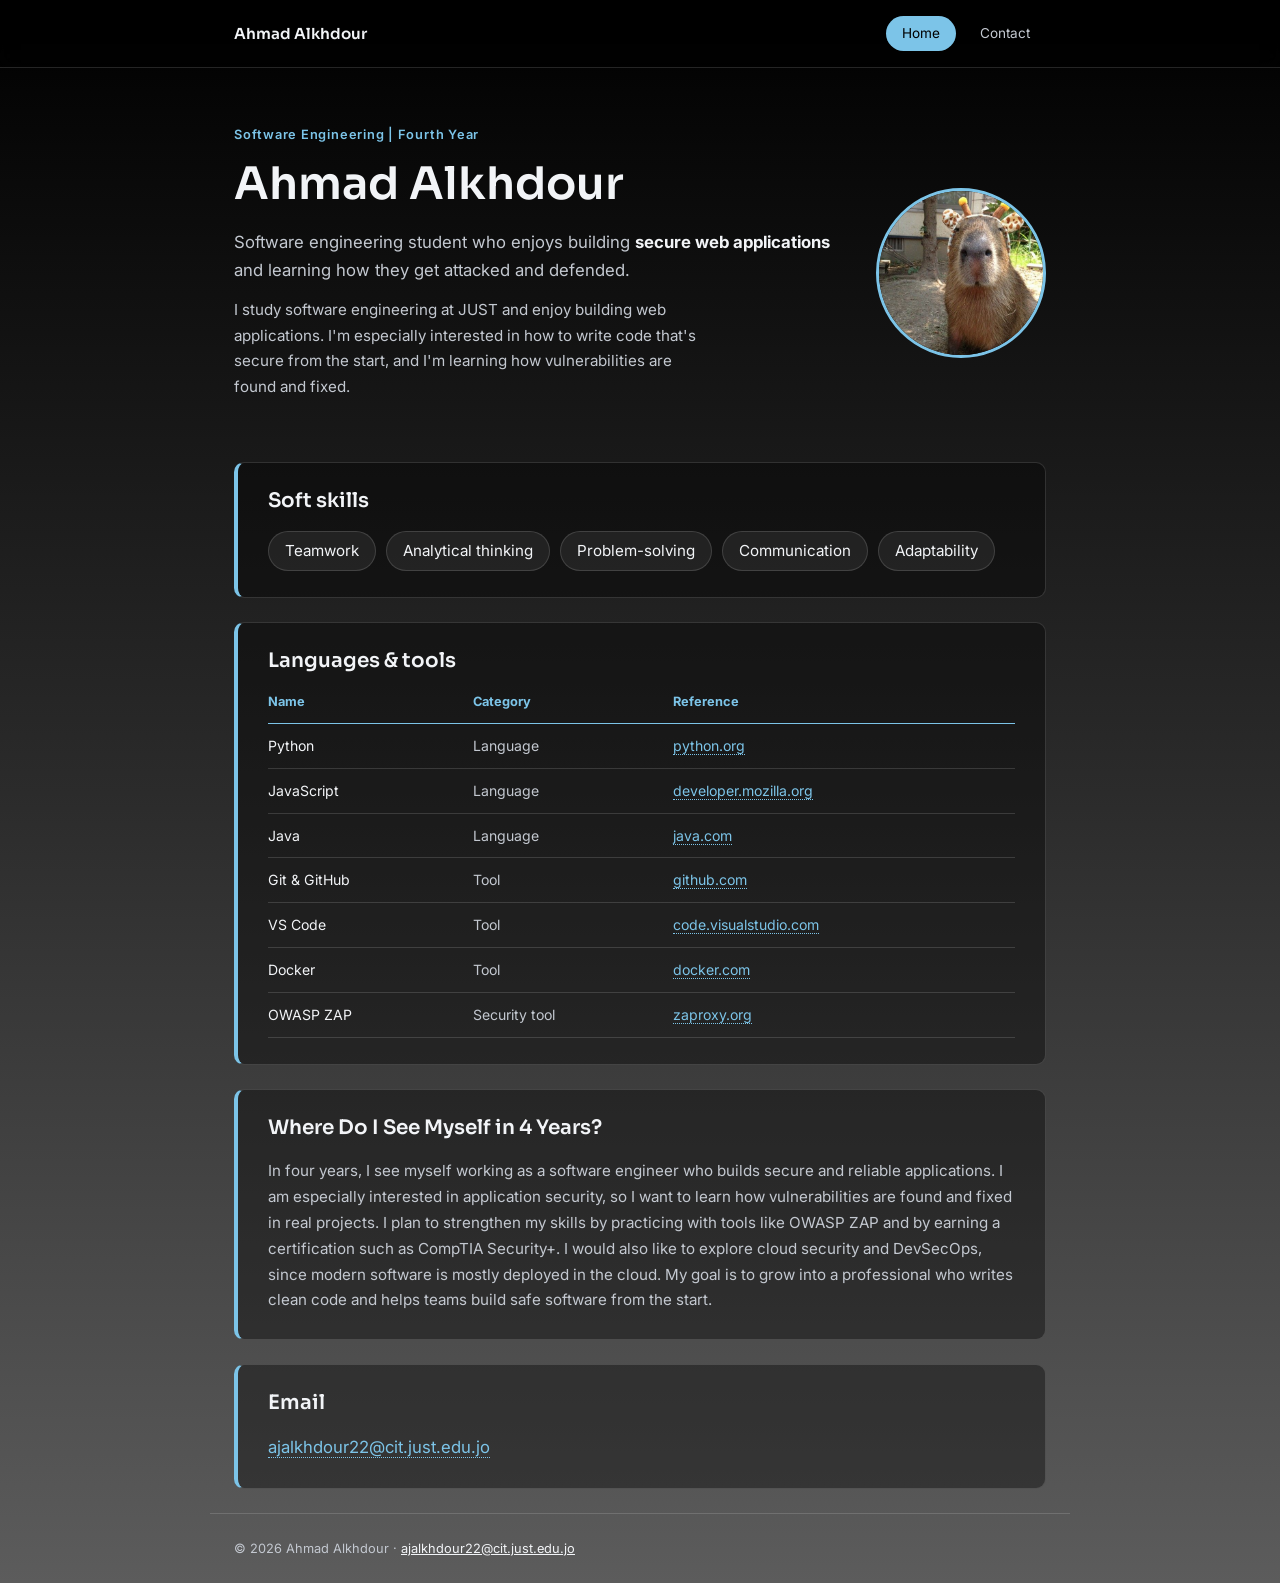
<file: index.html>
<!DOCTYPE html>
<html lang="en">
<head>
  <meta charset="UTF-8">
  <meta name="viewport" content="width=device-width, initial-scale=1">
  
  <title>166876 - Ahmad Alkhdour</title>
  <link rel="preconnect" href="https://fonts.googleapis.com">
  <link rel="preconnect" href="https://fonts.gstatic.com" crossorigin>
  <link href="https://fonts.googleapis.com/css2?family=Inter:wght@400;500;600&family=Sora:wght@600&display=swap" rel="stylesheet">
  <link rel="stylesheet" href="style.css">
</head>
<body>

  <header class="topbar">
    <div class="topbar-inner">
      <a class="brand" href="index.html">Ahmad Alkhdour</a>
      <nav class="menu">
        <a href="index.html" class="active">Home</a>
        <a href="contact.html">Contact</a>
      </nav>
    </div>
  </header>

  <div class="container">

    <section class="hero">
      <div>
        <p class="eyebrow">Software Engineering | Fourth Year</p>
        <h1>Ahmad Alkhdour</h1>
        
        <p class="tagline">Software engineering student who enjoys building <strong>secure web applications</strong> and learning how they get attacked and defended.</p>
        <p class="about">I study software engineering at JUST and enjoy building web applications. I'm especially interested in how to write code that's secure from the start, and I'm learning how vulnerabilities are found and fixed.</p>
      </div>
      
      <img class="photo" src="photo.jpg" alt="Formal portrait of Ahmad Alkhdour">
    </section>

    <main>

      <section class="panel">
        <h2>Soft skills</h2>
        <ul class="skills">
          <li>Teamwork</li>
          <li>Analytical thinking</li>
          <li>Problem-solving</li>
          <li>Communication</li>
          <li>Adaptability</li>
        </ul>
      </section>

      <section class="panel">
        <h2>Languages &amp; tools</h2>
        <table>
          <thead>
            <tr><th>Name</th><th>Category</th><th>Reference</th></tr>
          </thead>
          <tbody>
			  <tr><td>Python</td><td>Language</td><td><a href="https://www.python.org" target="_blank" rel="noopener">python.org</a></td></tr>
			  <tr><td>JavaScript</td><td>Language</td><td><a href="https://developer.mozilla.org/en-US/docs/Web/JavaScript" target="_blank" rel="noopener">developer.mozilla.org</a></td></tr>
			  <tr><td>Java</td><td>Language</td><td><a href="https://www.java.com" target="_blank" rel="noopener">java.com</a></td></tr>
			  <tr><td>Git &amp; GitHub</td><td>Tool</td><td><a href="https://github.com" target="_blank" rel="noopener">github.com</a></td></tr>
			  <tr><td>VS Code</td><td>Tool</td><td><a href="https://code.visualstudio.com" target="_blank" rel="noopener">code.visualstudio.com</a></td></tr>
			  <tr><td>Docker</td><td>Tool</td><td><a href="https://www.docker.com" target="_blank" rel="noopener">docker.com</a></td></tr>
			  <tr><td>OWASP ZAP</td><td>Security tool</td><td><a href="https://www.zaproxy.org" target="_blank" rel="noopener">zaproxy.org</a></td></tr>
			</tbody>
        </table>
      </section>

      <section class="panel">
        <h2>Where Do I See Myself in 4 Years?</h2>
        <p>
			In four years, I see myself working as a software engineer who builds secure and reliable applications.
		  I am especially interested in application security, so I want to learn how vulnerabilities are found and fixed in real projects.
		  I plan to strengthen my skills by practicing with tools like OWASP ZAP and by earning a certification such as CompTIA Security+.
		  I would also like to explore cloud security and DevSecOps, since modern software is mostly deployed in the cloud.
		  My goal is to grow into a professional who writes clean code and helps teams build safe software from the start.	
        </p>
      </section>

      <section class="panel">
        <h2>Email</h2>
        <p>
          
          <a class="email-link" href="mailto:ajalkhdour22@cit.just.edu.jo">ajalkhdour22@cit.just.edu.jo</a>
        </p>
      </section>

    </main>
  </div>

  <footer>
    &copy; 2026 Ahmad Alkhdour &middot; <a href="mailto:ajalkhdour22@cit.just.edu.jo">ajalkhdour22@cit.just.edu.jo</a>
  </footer>

</body>
</html>
</file>
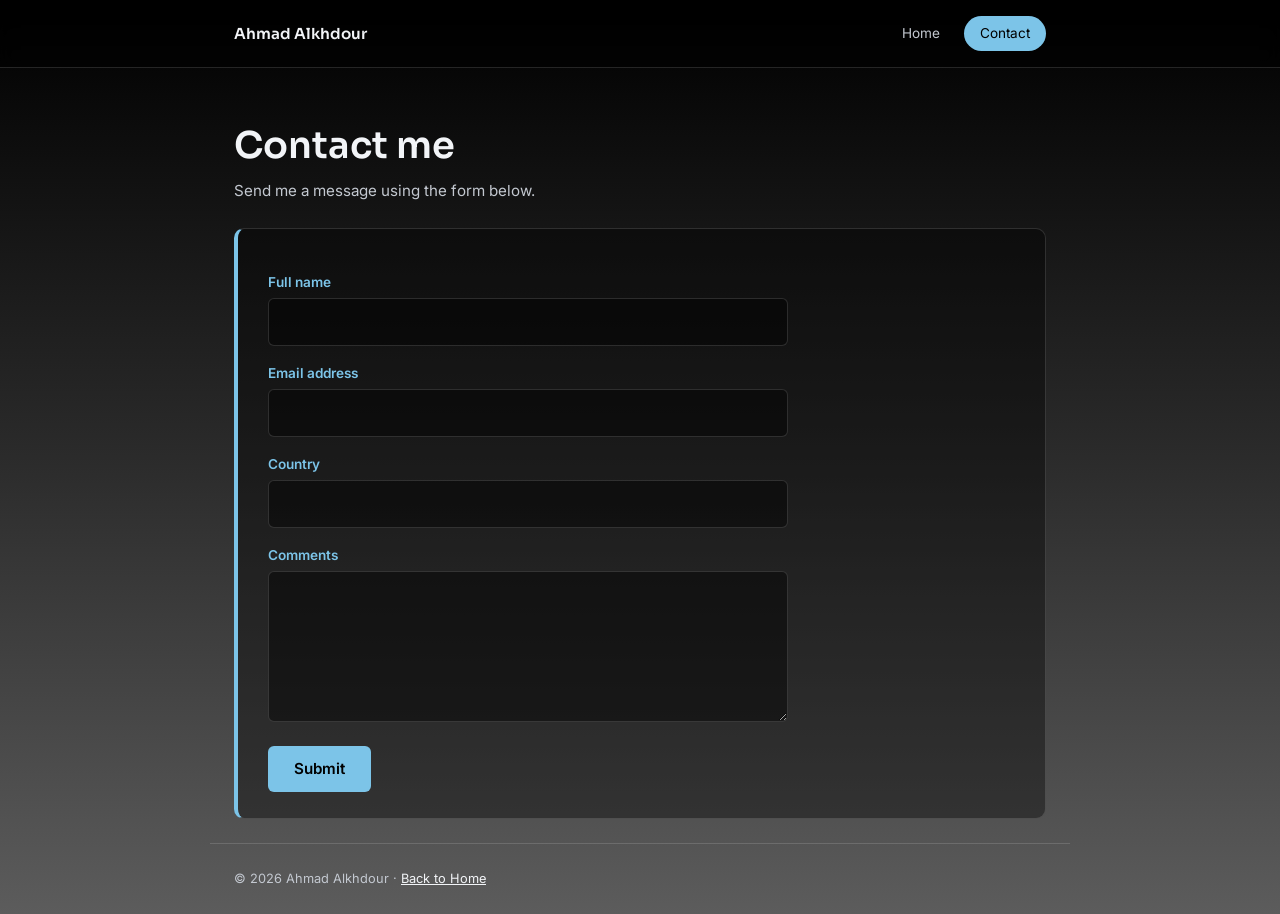
<file: contact.html>
<!DOCTYPE html>
<html lang="en">
<head>
  <meta charset="UTF-8">
  <meta name="viewport" content="width=device-width, initial-scale=1">
  <title>Contact Me - Ahmad Alkhdour</title>
  <link rel="preconnect" href="https://fonts.googleapis.com">
  <link rel="preconnect" href="https://fonts.gstatic.com" crossorigin>
  <link href="https://fonts.googleapis.com/css2?family=Inter:wght@400;500;600&family=Sora:wght@600&display=swap" rel="stylesheet">
  <link rel="stylesheet" href="style.css">
</head>
<body>

  <header class="topbar">
    <div class="topbar-inner">
      <a class="brand" href="index.html">Ahmad Alkhdour</a>
      <nav class="menu">
        <a href="index.html">Home</a>
        <a href="contact.html" class="active">Contact</a>
      </nav>
    </div>
  </header>

  <div class="container">
    <div class="page-title">
      <h1>Contact me</h1>
      <p>Send me a message using the form below.</p>
    </div>

    <section class="panel">
      <form id="contactForm" novalidate>
        <label for="fullName">Full name</label>
        <input type="text" id="fullName" name="fullName">

        <label for="email">Email address</label>
        <input type="email" id="email" name="email">

        <label for="country">Country</label>
        <input type="text" id="country" name="country">

        <label for="comments">Comments</label>
        <textarea id="comments" name="comments" rows="5"></textarea>

        <button type="submit">Submit</button>
      </form>
    </section>
  </div>

  <footer>
    &copy; 2026 Ahmad Alkhdour &middot; <a href="index.html">Back to Home</a>
  </footer>

  <script src="script.js"></script>
</body>
</html>
</file>
<file: style.css>
/*
  Extra CSS learned outside class (replace with your real sources):
  - CSS variables, linear-gradient, flexbox, grid, border-radius, backdrop-filter,
    rgba() transparency, position: sticky, media queries.
  Source: MDN Web Docs - https://developer.mozilla.org/en-US/docs/Web/CSS
*/

:root {
  --text: #f2f4f7;
  --muted: #c3c8d0;
  --panel: rgba(0, 0, 0, 0.38);
  --panel-line: rgba(255, 255, 255, 0.14);
  --accent: #7cc4e8;
}

* { box-sizing: border-box; }

body {
  margin: 0;
  min-height: 100vh;
  font-family: "Inter", "Segoe UI", Arial, sans-serif;
  font-size: 0.95rem;
  line-height: 1.7;
  color: var(--text);
  /* smooth gradient from black to gray */
  background: linear-gradient(180deg, #000000 0%, #2b2b2b 50%, #5c5c5c 100%);
}

h1, h2 {
  font-family: "Sora", "Segoe UI", Arial, sans-serif;
  font-weight: 600;
  line-height: 1.2;
  margin: 0;
}

/* ---------- Top bar ---------- */
.topbar {
  position: sticky;
  top: 0;
  z-index: 10;
  background-color: rgba(0, 0, 0, 0.55);
  backdrop-filter: blur(8px);
  border-bottom: 1px solid var(--panel-line);
}

.topbar-inner {
  display: flex;
  justify-content: space-between;
  align-items: center;
  max-width: 860px;
  margin: 0 auto;
  padding: 16px 24px;
}

.brand {
  font-family: "Sora", Arial, sans-serif;
  font-weight: 600;
  color: var(--text);
  text-decoration: none;
}

.menu { display: flex; gap: 8px; }

.menu a {
  font-size: 0.85rem;
  color: var(--muted);
  text-decoration: none;
  padding: 6px 16px;
  border-radius: 20px;
}

.menu a:hover { color: var(--text); background-color: rgba(255, 255, 255, 0.1); }

.menu a.active { color: #000; background-color: var(--accent); }

/* ---------- Layout ---------- */
.container {
  max-width: 860px;
  margin: 0 auto;
  padding: 0 24px;
}

/* ---------- Hero ---------- */
.hero {
  display: grid;
  grid-template-columns: 1fr auto;
  align-items: center;
  gap: 40px;
  padding: 56px 0 40px;
}

.eyebrow {
  margin: 0 0 12px;
  font-size: 0.8rem;
  font-weight: 600;
  letter-spacing: 0.06em;
  color: var(--accent);
}

.hero h1 { font-size: 2.8rem; margin-bottom: 16px; }
.tagline { margin: 0 0 12px; font-size: 1.05rem; color: var(--muted); }
.tagline strong { color: var(--text); }
.about { margin: 0 0 22px; color: var(--muted); max-width: 480px; }

.links { display: flex; gap: 12px; }

.links a {
  font-size: 0.85rem;
  color: var(--text);
  text-decoration: none;
  padding: 8px 18px;
  border: 1px solid var(--accent);
  border-radius: 6px;
}

.links a:hover { background-color: var(--accent); color: #000; }

.photo {
  width: 170px;
  height: 170px;
  object-fit: cover;
  border-radius: 50%;
  border: 3px solid var(--accent);
  background-color: #2b2b2b;
}

/* ---------- Horizontal section panels ---------- */
.panel {
  width: 100%;
  margin-bottom: 24px;
  padding: 26px 30px;
  background-color: var(--panel);
  border: 1px solid var(--panel-line);
  border-left: 4px solid var(--accent);
  border-radius: 10px;
}

.panel h2 { font-size: 1.25rem; margin-bottom: 18px; }
.panel p { margin: 0; color: var(--muted); }

/* Background cards in a horizontal row */
.cards {
  display: grid;
  grid-template-columns: repeat(auto-fit, minmax(240px, 1fr));
  gap: 14px;
}

.card {
  padding: 14px 16px;
  background-color: rgba(255, 255, 255, 0.06);
  border-radius: 8px;
}

.card strong { display: block; }
.card .desc { font-size: 0.85rem; color: var(--muted); }
.status { display: inline-block; margin-top: 6px; font-size: 0.75rem; color: var(--accent); }

/* Soft skills as horizontal chips */
.skills {
  display: flex;
  flex-wrap: wrap;
  gap: 10px;
  margin: 0;
  padding: 0;
  list-style: none;
}

.skills li {
  padding: 6px 16px;
  border: 1px solid var(--panel-line);
  border-radius: 999px;
  background-color: rgba(255, 255, 255, 0.07);
}

/* Email link */
.email-link {
  color: var(--accent);
  font-size: 1.05rem;
  text-decoration: none;
  border-bottom: 1px dotted var(--accent);
}

.email-link:hover { color: #fff; border-bottom-style: solid; }

/* Table */
table { width: 100%; border-collapse: collapse; font-size: 0.88rem; }

th {
  padding: 0 8px 10px 0;
  text-align: left;
  font-size: 0.8rem;
  color: var(--accent);
  border-bottom: 1px solid var(--accent);
}

td { padding: 10px 8px 10px 0; border-bottom: 1px solid var(--panel-line); }
td:nth-child(2) { color: var(--muted); }

td a { color: var(--accent); text-decoration: none; border-bottom: 1px dotted var(--accent); }
td a:hover { color: #fff; border-bottom-style: solid; }

/* ---------- Contact page ---------- */
.page-title { padding: 56px 0 24px; }
.page-title h1 { font-size: 2.3rem; margin-bottom: 10px; }
.page-title p { margin: 0; color: var(--muted); }

form { display: flex; flex-direction: column; max-width: 520px; }

label { margin-top: 16px; margin-bottom: 4px; font-size: 0.85rem; font-weight: 600; color: var(--accent); }

input, textarea {
  padding: 10px 12px;
  font: inherit;
  color: var(--text);
  background-color: rgba(0, 0, 0, 0.45);
  border: 1px solid var(--panel-line);
  border-radius: 6px;
}

input:focus, textarea:focus { outline: 2px solid var(--accent); outline-offset: 1px; }

button {
  align-self: flex-start;
  margin-top: 24px;
  padding: 10px 26px;
  font: inherit;
  font-weight: 600;
  color: #000;
  background-color: var(--accent);
  border: none;
  border-radius: 6px;
  cursor: pointer;
}

button:hover { background-color: #fff; }

footer {
  max-width: 860px;
  margin: 24px auto 0;
  padding: 24px;
  border-top: 1px solid var(--panel-line);
  font-size: 0.8rem;
  color: var(--muted);
}

footer a { color: var(--text); }

/* ---------- Mobile ---------- */
@media (max-width: 640px) {
  .hero { grid-template-columns: 1fr; }
  .photo { order: -1; }
  .hero h1 { font-size: 2.2rem; }
  .panel { padding: 20px; }
}
</file>
